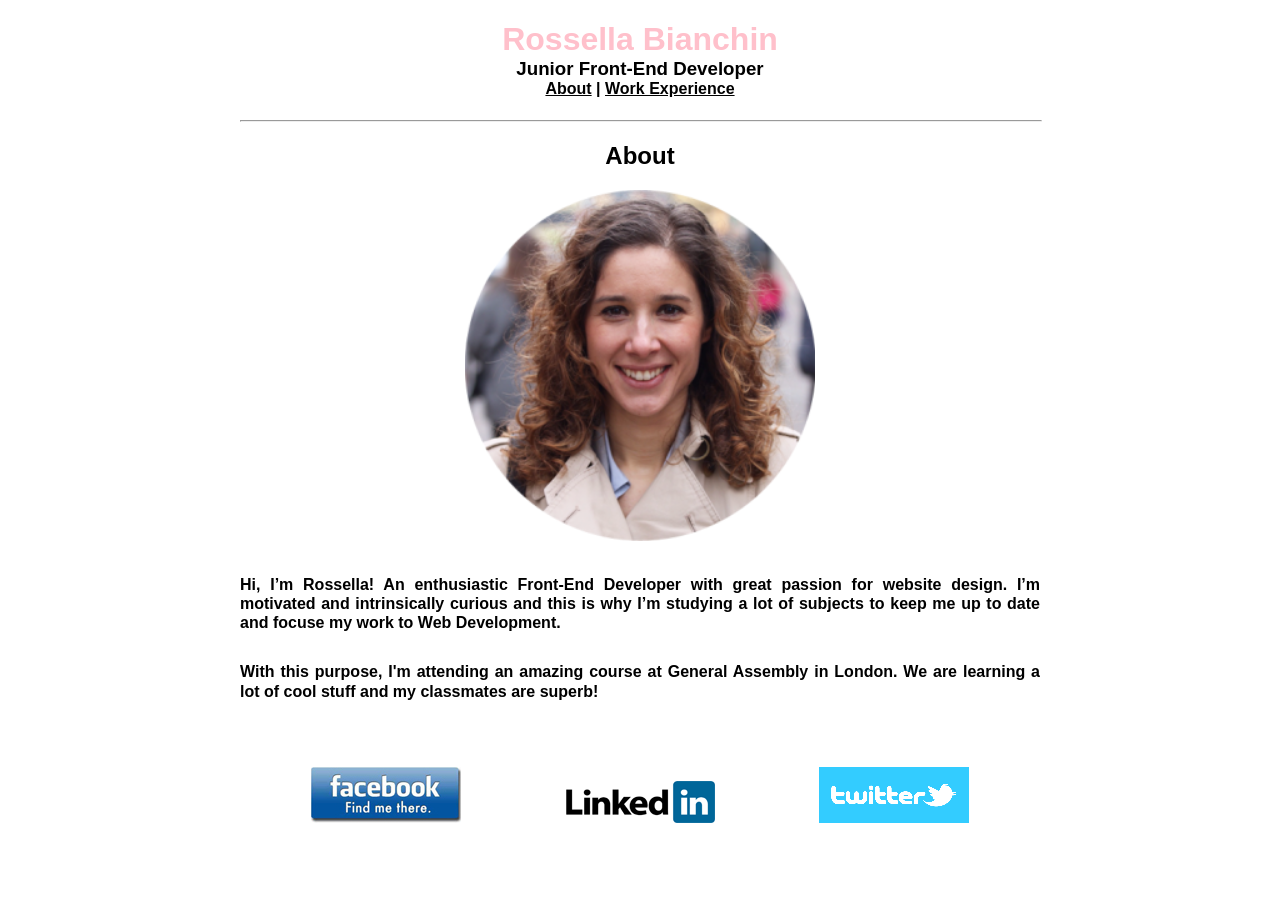
<file: projects/resumé/index.html>
<!doctype html>
<html lang="en">
  <head>
    <meta charset="utf-8">
    <title>Rossella Bianchin</title>

   <link rel="stylesheet" type="text/css" href="css/style.css">
  </head>
  <body>

  	<div id="content">
  		<header>
          <h1>Rossella Bianchin</h1>
  		    <h3>Junior Front-End Developer</h3>
  		    <h4><a href="index.html">About</a> | <a href="experience.html">Work Experience</a></h4>
      </header>  				
  		
  		<hr>

  		<H2>About</H2>

  		<img src="images/me.png" width="350">

  		<div id="main">
          <p>Hi, I’m Rossella! An enthusiastic Front-End Developer with great passion for website design. I’m motivated and intrinsically curious and this is why I’m studying a lot of subjects to keep me up to date and focuse my work to Web Development.</p>

          <p>With this purpose, I'm attending an amazing course at General Assembly in London. We are learning a lot of cool stuff and my classmates are superb!</p>
      </div>

      <div id="social">
        <a href="#"><img src="images/facebook.jpg"></a>
        <a href="#"><img src="images/logo-linkedin.png"></a>
        <a href="#"><img src="images/twitter-logo.png"></a>
      </div>  	

  		
  	</div>
  

  </body>
</html>
</file>
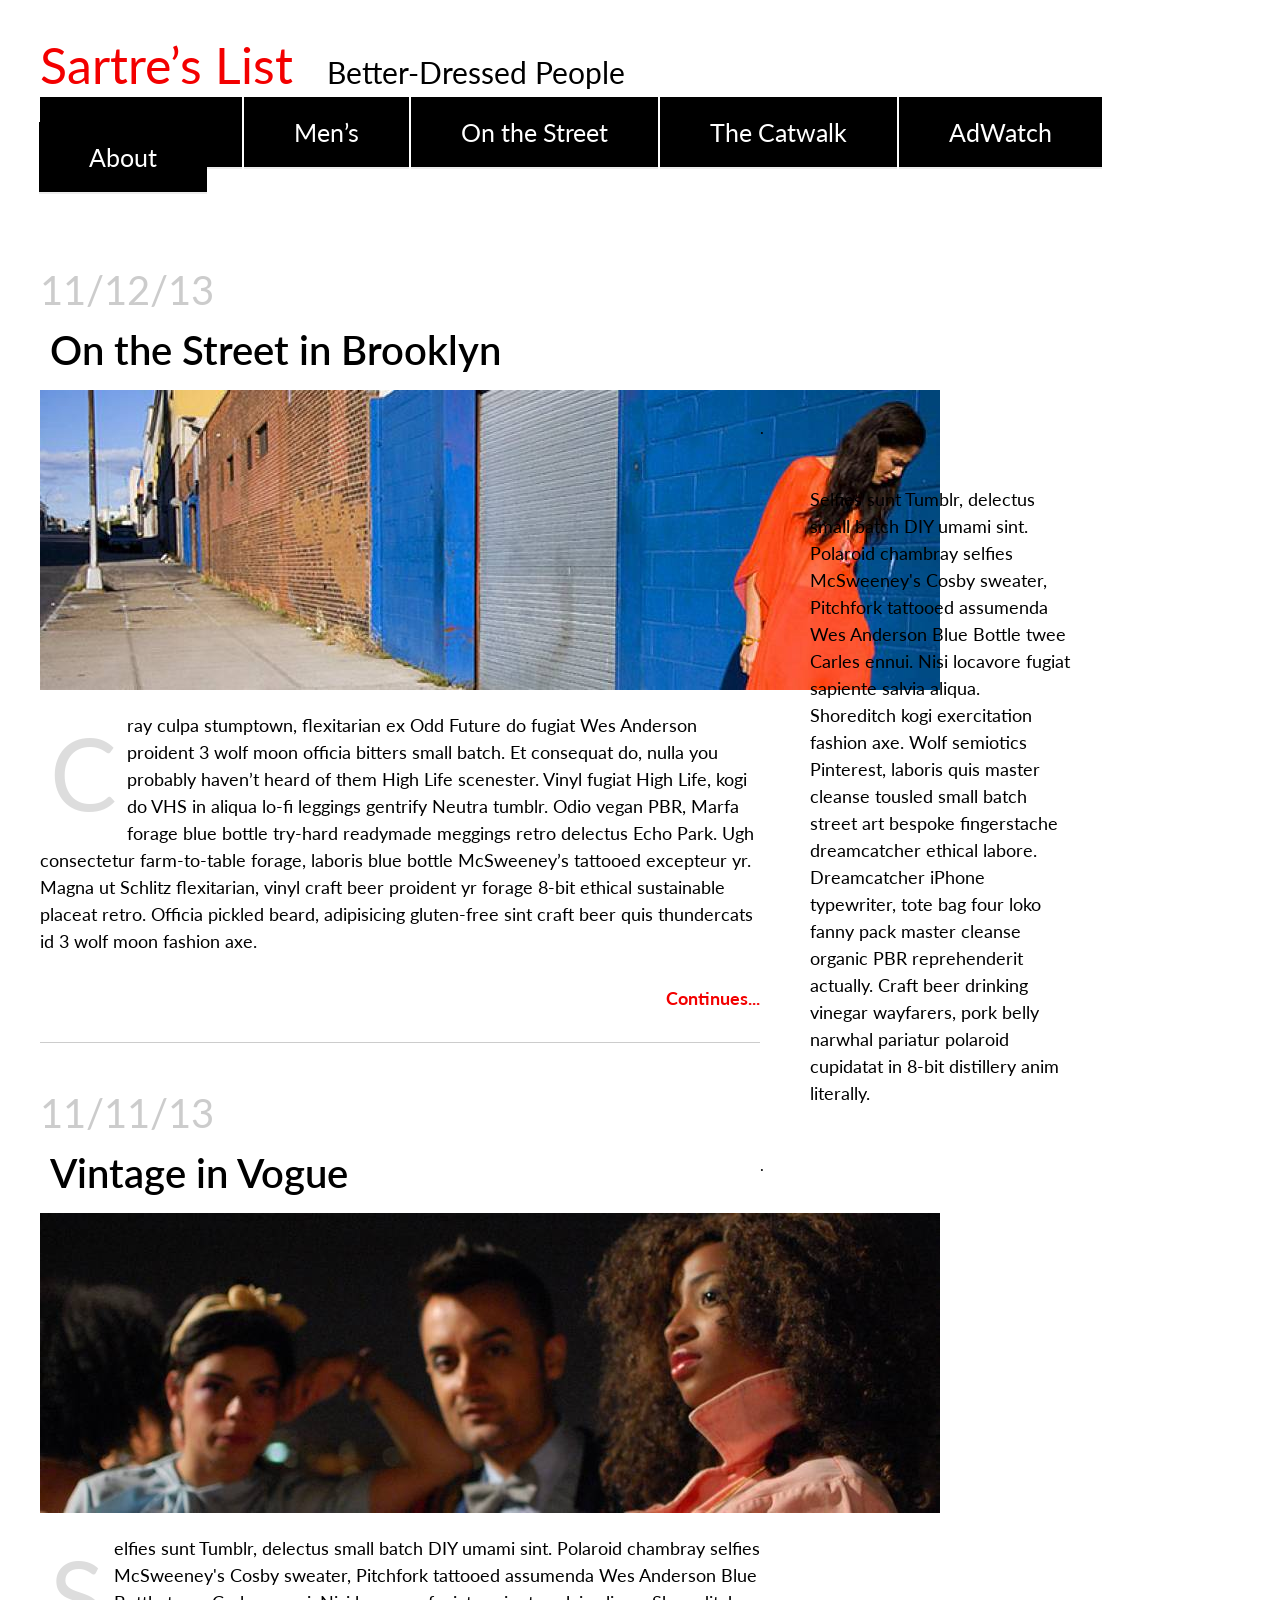
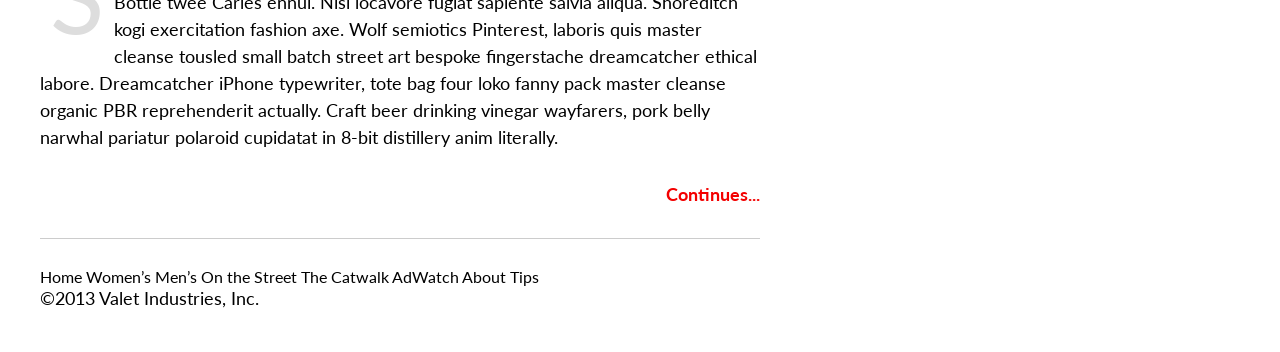
<file: week_2/manisha-rossella/index.html>
<!--Add CSS to the page. When complete it should look like Fashion_Blog.png
Do you see new tags? Look them up so you are growing your tag vocabulary. 
Bonus: Google <footer> </footer> tag and implement the page footer.
Add Google Fonts.
-->

<!doctype html>
<html lang="en-us">
<head>
	<meta charset="utf-8">
	<title>Sartre’s List</title>
	<link href='http://fonts.googleapis.com/css?family=Lato:300,700' rel='stylesheet' type='text/css'>
	<link rel="stylesheet" type="text/css" href="css/reset.css">
	<link rel="stylesheet" type="text/css" href="css/style.css">

</head>
<body>
	<header>
		<section>
			<span class="title"><a href="index.html">Sartre’s List</a></span> <span class="subtitle">Better-Dressed People</span>
		</section>
		<nav>
			<a href="#">Women’s</a>
			<a href="#">Men’s</a>
			<a href="#">On the Street</a>
			<a href="#">The Catwalk</a>
			<a href="#">AdWatch</a>
			<a href="#">About</a>
		</nav>
	</header>

	<section id="content">
	<article>
		<h3>11/12/13</h3>
		<h2><a href="#">On the Street in Brooklyn</a></h2>
		<img src="img/fashion_photo.jpeg">
		<p>Cray culpa stumptown, flexitarian ex Odd Future do fugiat Wes Anderson proident 3 wolf moon officia bitters small batch. Et consequat do, nulla you probably haven’t heard of them High Life scenester. Vinyl fugiat High Life, kogi do VHS in aliqua lo-fi leggings gentrify Neutra tumblr. Odio vegan PBR, Marfa forage blue bottle try-hard readymade meggings retro delectus Echo Park. Ugh consectetur farm-to-table forage, laboris blue bottle McSweeney’s tattooed excepteur yr. Magna ut Schlitz flexitarian, vinyl craft beer proident yr forage 8-bit ethical sustainable placeat retro. Officia pickled beard, adipisicing gluten-free sint craft beer quis thundercats id 3 wolf moon fashion axe.</p>
		<h4><a href="#">Continues...</a></h4>
	</article>

	<article>
		<h3>11/11/13</h3>
		<h2><a href="#">Vintage in Vogue</a></h2>
		<img src="img/fashion_photo2.jpeg">
		<p>Selfies sunt Tumblr, delectus small batch DIY umami sint. Polaroid chambray selfies McSweeney's Cosby sweater, Pitchfork tattooed assumenda Wes Anderson Blue Bottle twee Carles ennui. Nisi locavore fugiat sapiente salvia aliqua. Shoreditch kogi exercitation fashion axe. Wolf semiotics Pinterest, laboris quis master cleanse tousled small batch street art bespoke fingerstache dreamcatcher ethical labore. Dreamcatcher iPhone typewriter, tote bag four loko fanny pack master cleanse organic PBR reprehenderit actually. Craft beer drinking vinegar wayfarers, pork belly narwhal pariatur polaroid cupidatat in 8-bit distillery anim literally.</p>
		<h4><a href="#">Continues...</a></h4>
	</article>
	</section>

	<aside class="clearfix clear">
		<p>Selfies sunt Tumblr, delectus small batch DIY umami sint. Polaroid chambray selfies McSweeney's Cosby sweater, Pitchfork tattooed assumenda Wes Anderson Blue Bottle twee Carles ennui. Nisi locavore fugiat sapiente salvia aliqua. Shoreditch kogi exercitation fashion axe. Wolf semiotics Pinterest, laboris quis master cleanse tousled small batch street art bespoke fingerstache dreamcatcher ethical labore. Dreamcatcher iPhone typewriter, tote bag four loko fanny pack master cleanse organic PBR reprehenderit actually. Craft beer drinking vinegar wayfarers, pork belly narwhal pariatur polaroid cupidatat in 8-bit distillery anim literally.</p>
	</aside>
	
	<footer>
			<nav>
			<a href="#">Home</a>
			<a href="#">Women’s</a>
			<a href="#">Men’s</a>
			<a href="#">On the Street</a>
			<a href="#">The Catwalk</a>
			<a href="#">AdWatch</a>
			<a href="#">About</a>
			<a href="#">Tips</a>
		</nav>
		<p>&copy;2013 Valet Industries, Inc.</p>	
	</footer>

</body>
</html>
</file>
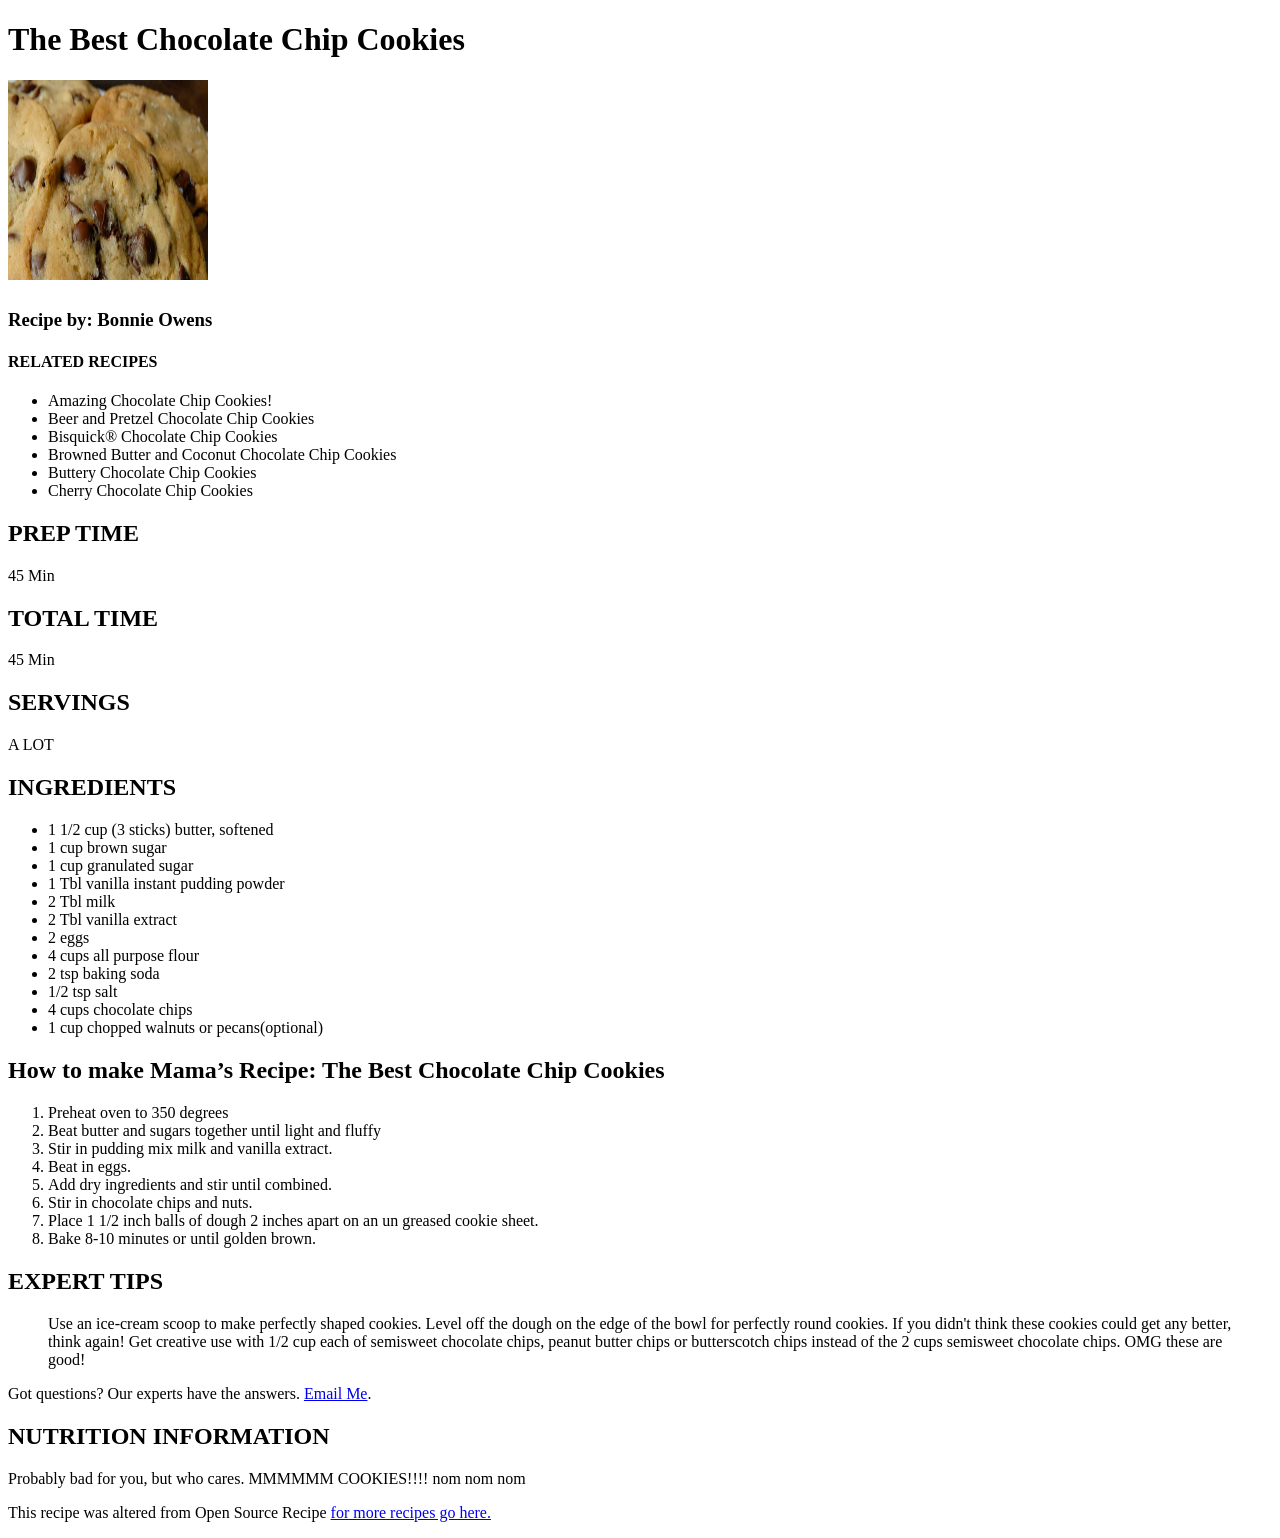
<file: week_1/lesson_01/completed_materials/cookie_recipe/index.html>
<!doctype html>
<html lang="en">
  <head>
    <meta charset="utf-8">
    <title>General Assembly Press Release</title>
  </head>
  <body>

    <h1>The Best Chocolate Chip Cookies<h1>
    <img src="cookies.jpg" height="200px" width="200px">

    <h3>Recipe by: Bonnie Owens<h3>

    <h4>RELATED RECIPES</h4>
    <ul>
    	<li>Amazing Chocolate Chip Cookies!</li>

    	<li>Beer and Pretzel Chocolate Chip Cookies</li>

    	<li>Bisquick&reg; Chocolate Chip Cookies</li>

    	<li>Browned Butter and Coconut Chocolate Chip Cookies</li>

    	<li>Buttery Chocolate Chip Cookies</li>

    	<li>Cherry Chocolate Chip Cookies</li>
    </ul>

    <h2>PREP TIME</h2>
    <p>45 Min</p>

    <h2>TOTAL TIME</h2>
    <p>45 Min</p>

    <h2>SERVINGS</h2>
    <p>A LOT</p>

    <h2>INGREDIENTS</h2>
    <ul>
    	<li>1 1/2 cup (3 sticks) butter, softened</li>
    	<li>1 cup brown sugar</li>
    	<li>1 cup granulated sugar</li>
    	<li>1 Tbl vanilla instant pudding powder</li>
    	<li>2 Tbl milk</li>
    	<li>2 Tbl vanilla extract</li>
    	<li>2 eggs</li>
    	<li>4 cups all purpose flour</li>
    	<li>2 tsp baking soda</li>
    	<li>1/2 tsp salt</li>
    	<li>4 cups chocolate chips</li>
    	<li>1 cup chopped walnuts or pecans(optional)</li>
    </ul>

    <h2>How to make Mama’s Recipe: The Best Chocolate Chip Cookies</h2>
    <ol>
    	<li>Preheat oven to 350 degrees</li>

    	<li>Beat butter and sugars together until light and fluffy</li>

    	<li>Stir in pudding mix milk and vanilla extract.</li>

    	<li>Beat in eggs.</li>

    	<li>Add dry ingredients and stir until combined.</li>

    	<li>Stir in chocolate chips and nuts.</li>

    	<li>Place 1 1/2 inch balls of dough 2 inches apart on an un greased cookie sheet.</li>

    	<li>Bake 8-10 minutes or until golden brown.</li>
    </ol>

    <h2>EXPERT TIPS</h2>
    <p>
      <blockquote>
        Use an ice-cream scoop to make perfectly shaped cookies. Level off the dough on the edge of the bowl for perfectly round cookies.
        If you didn't think these cookies could get any better, think again! Get creative use with 1/2 cup each of semisweet chocolate chips, peanut butter chips or butterscotch chips instead of the 2 cups semisweet chocolate chips. OMG these are good!
      </blockquote>
    </p>

    <p>Got questions? Our experts have the answers. <a href="mailto:me@fakeemail.com">Email Me</a>.</p>

    <h2>NUTRITION INFORMATION</h2>
    <p>Probably bad for you, but who cares. MMMMMM COOKIES!!!! nom nom nom</p>
    <p>This recipe was altered from Open Source Recipe <a href= "http://www.opensourcefood.com/people/Amanori/recipes/mamas-recipe-the-best-chocolate-chip-cookies">for more recipes go here.</a></p>

  </body>
</html>
</file>
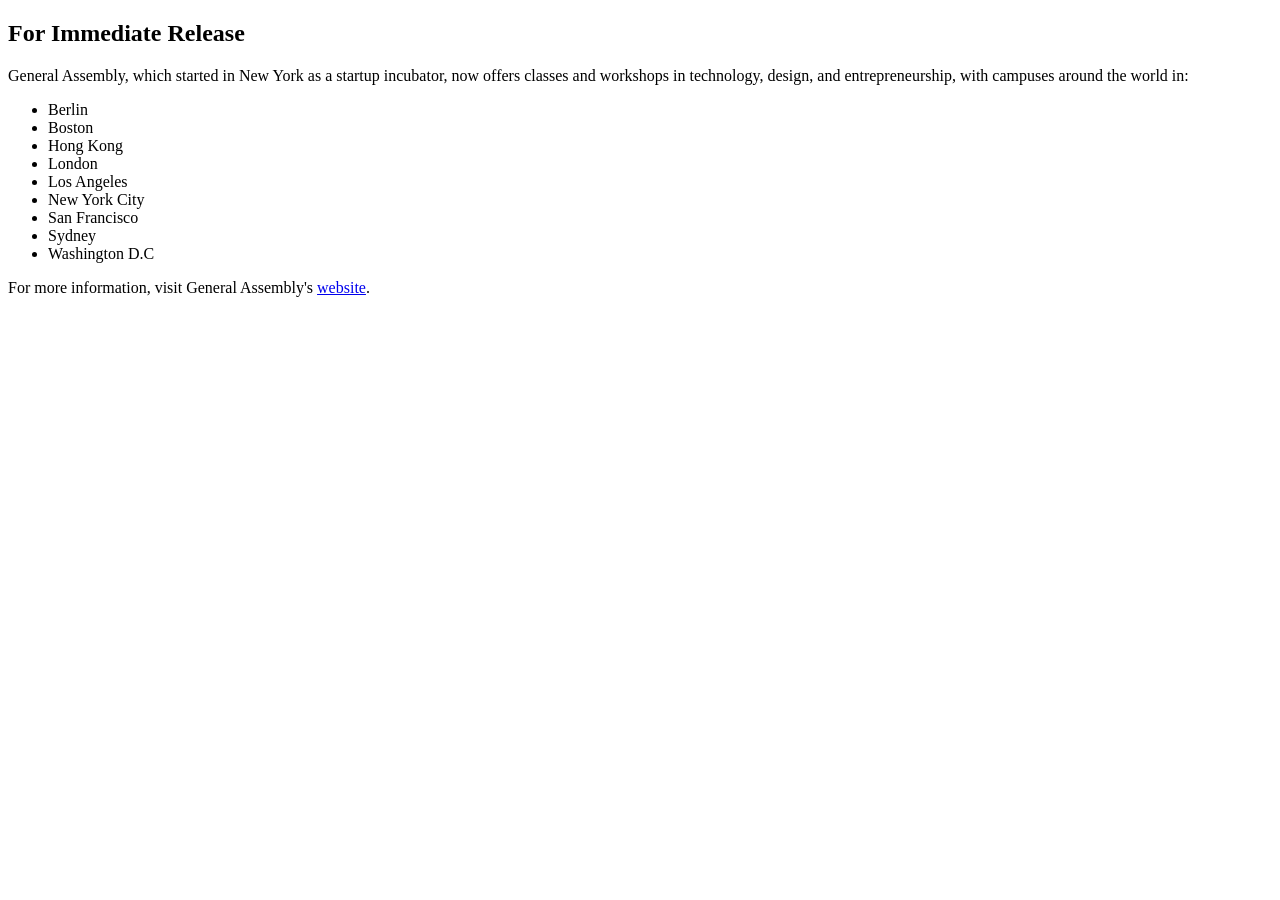
<file: week_1/lesson_01/completed_materials/ga_press_release/index.html>
<!doctype html>
<html lang="en">
	<head>
		<meta charset="utf-8">
		<title>General Assembly Press Release</title>
	</head>
	<body>

		<h2>For Immediate Release</h2>

		<p>General Assembly, which started in New York as a startup incubator, now offers classes and workshops in technology, design, and entrepreneurship, with campuses around the world in:</p>

		<ul>
			<li>Berlin</li>
			<li>Boston</li>
			<li>Hong Kong</li>
			<li>London</li>
			<li>Los Angeles</li>
			<li>New York City</li>
			<li>San Francisco</li>
			<li>Sydney</li>
			<li>Washington D.C</li>
		</ul>

		<p>For more information, visit General Assembly's <a href="https://generalassemb.ly/">website</a>.</p>

	</body>
</html>
</file>
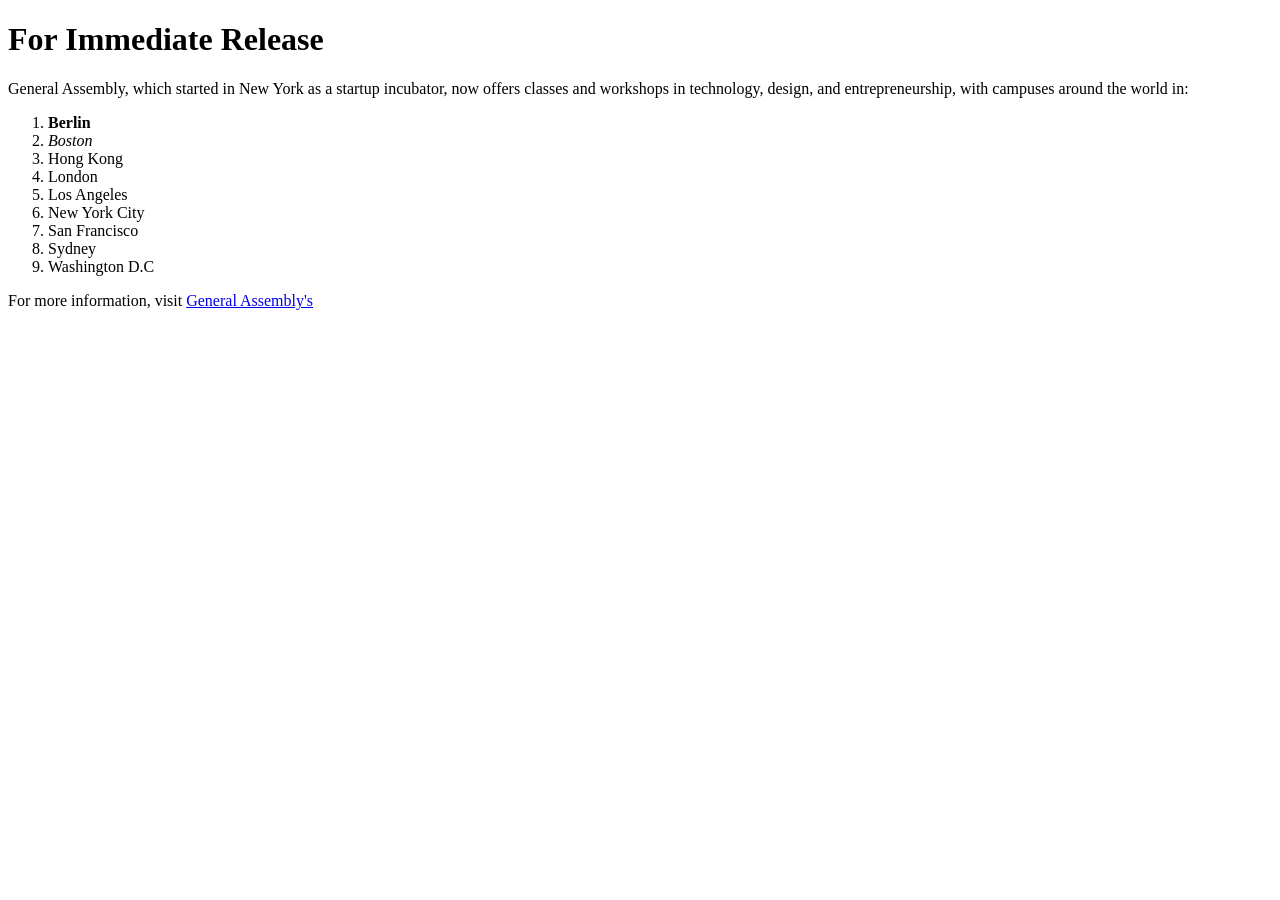
<file: week_1/lesson_01/materials/ga_press_release/index.html>
<!doctype html>
<html lang="en">
	<head>
		<meta charset="utf-8">
		<title>General Assembly Press Release</title>
	</head>
	<body>

		<h1>For Immediate Release</h1>

		<p>General Assembly, which started in New York as a startup incubator, now offers classes and workshops in technology, design, and entrepreneurship, with campuses around the world in: </p>

		<ol>
			<li>
				<strong>Berlin</strong>
			</li>
			<li>
				<em>Boston</em>
			</li>
			<li>Hong Kong</li>
			<li>London</li>
			<li>Los Angeles</li>
			<li>New York City</li>
			<li>San Francisco</li>
			<li>Sydney</li>
			<li>Washington D.C</li>
		</ol>




		<p>For more information, visit <a href="http://google.com">General Assembly's</a></p>

	</body>
</html>
</file>
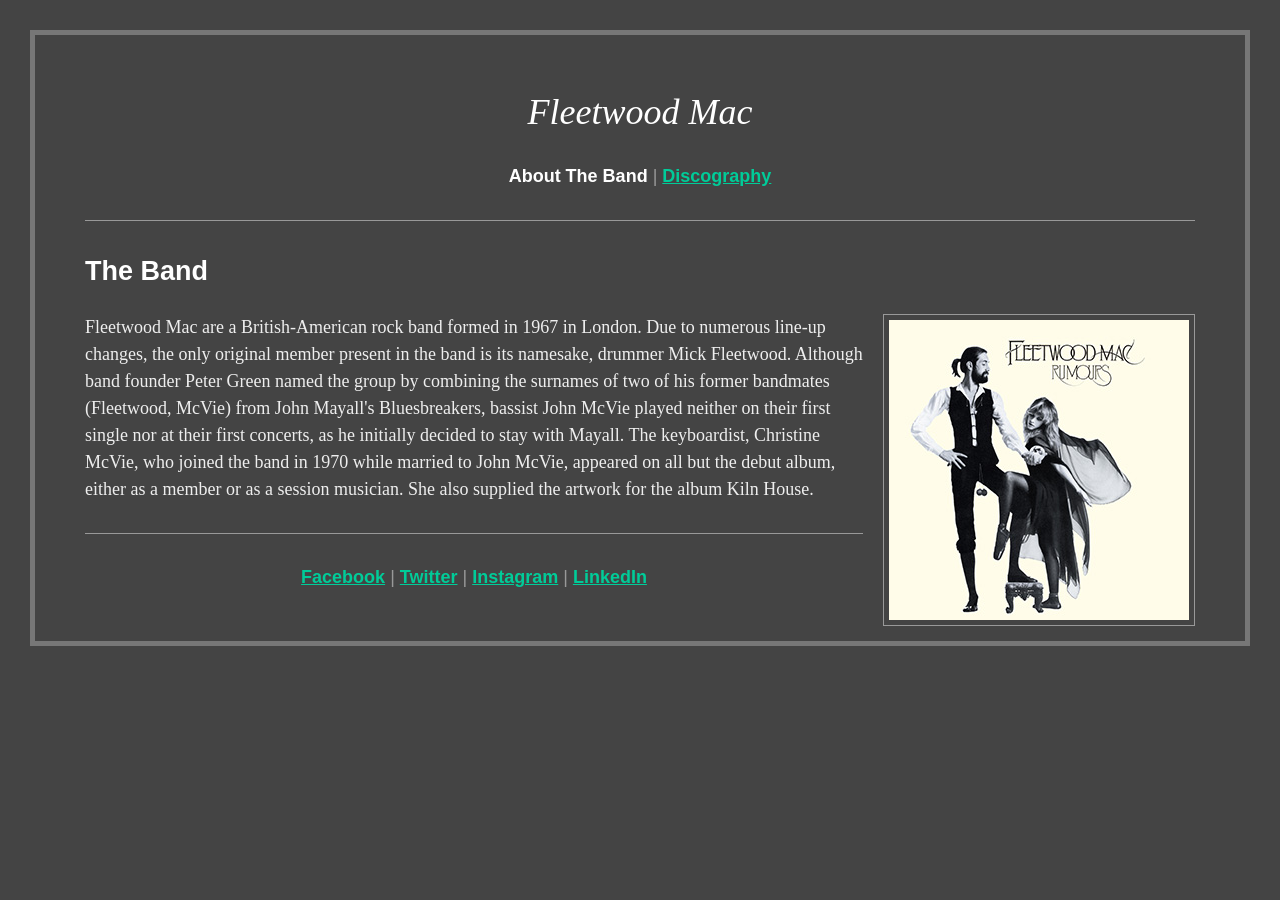
<file: week_1/lesson_02/completed_materials/fleetwood_mac/index.html>
<!doctype html>
<html>
	<head>
		<meta charset="utf-8">
		<title>Fleetwood Mac</title>
		<link rel="stylesheet" href="css/style.css">
	</head>
	<body>

		<h1>Fleetwood Mac</h1>

		<nav>
			<strong>About The Band</strong>
			|
			<a href="discography.html">Discography</a>
		</nav>

		<hr>

		<h2>The Band</h2>

		<img src="images/rumours.jpg" alt="Fleetwood Mac's Rumours">

		<p>Fleetwood Mac are a British-American rock band formed in 1967 in London. Due to numerous line-up changes, the only original member present in the band is its namesake, drummer Mick Fleetwood. Although band founder Peter Green named the group by combining the surnames of two of his former bandmates (Fleetwood, McVie) from John Mayall's Bluesbreakers, bassist John McVie played neither on their first single nor at their first concerts, as he initially decided to stay with Mayall. The keyboardist, Christine McVie, who joined the band in 1970 while married to John McVie, appeared on all but the debut album, either as a member or as a session musician. She also supplied the artwork for the album Kiln House.</p>

		<hr>

		<nav>
			<a href="http://facebook.com/">Facebook</a>
			|
			<a href="http://twitter.com/">Twitter</a>
			|
			<a href="http://instagram.com/">Instagram</a>
			|
			<a href="http://linkedin.com/">LinkedIn</a>
		</nav>

	</body>
</html>
</file>
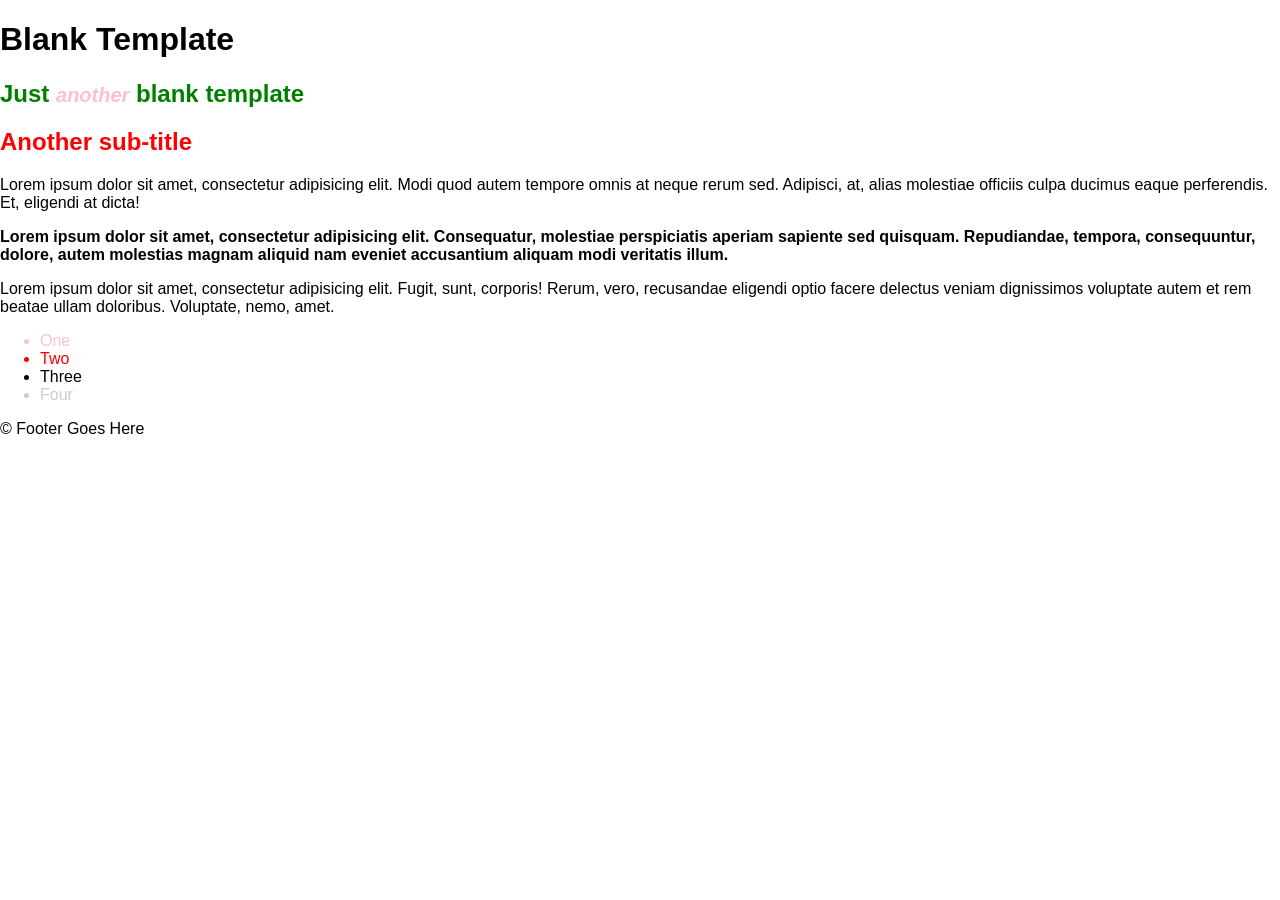
<file: week_2/lesson_03/starter_code/nested-selectors/index.html>
<!DOCTYPE html>
<html lang="en">
	<head>
    	<meta charset="utf-8">
    	<meta name="description" content="Your description goes here">
    	<meta name="keywords" content="one, two, three">
	
		<title>Blank Template</title>
		
		<!-- external CSS link -->
		<link rel="stylesheet" href="css/normalize.css">
		<link rel="stylesheet" href="css/style.css">

	</head>
	<body>
		<div id="container">
			<header>
				<h1>Blank Template</h1>
				<h2>Just <em>another</em> blank template</h2>
			</header>
			
			<div id="main">
				<h2>Another sub-title</h2>
				<p>Lorem ipsum dolor sit amet, consectetur adipisicing elit. Modi quod autem tempore omnis at neque rerum sed. Adipisci, at, alias molestiae officiis culpa ducimus eaque perferendis. Et, eligendi at dicta!</p>
			</div><!--#main-->

			<aside>
				<p>Lorem ipsum dolor sit amet, consectetur adipisicing elit. Consequatur, molestiae perspiciatis aperiam sapiente sed quisquam. Repudiandae, tempora, consequuntur, dolore, autem molestias magnam aliquid nam eveniet accusantium aliquam modi veritatis illum.</p>
			</aside>

			<p>Lorem ipsum dolor sit amet, consectetur adipisicing elit. Fugit, sunt, corporis! Rerum, vero, recusandae eligendi optio facere delectus veniam dignissimos voluptate autem et rem beatae ullam doloribus. Voluptate, nemo, amet.</p>

			<ul>
				<li>One</li>
				<li>Two</li>
				<li>Three</li>
				<li>Four</li>
			</ul> 	
			
			<footer>
				&copy; Footer Goes Here
			</footer>
		</div><!-- #container --> 
	</body>
</html>
</file>
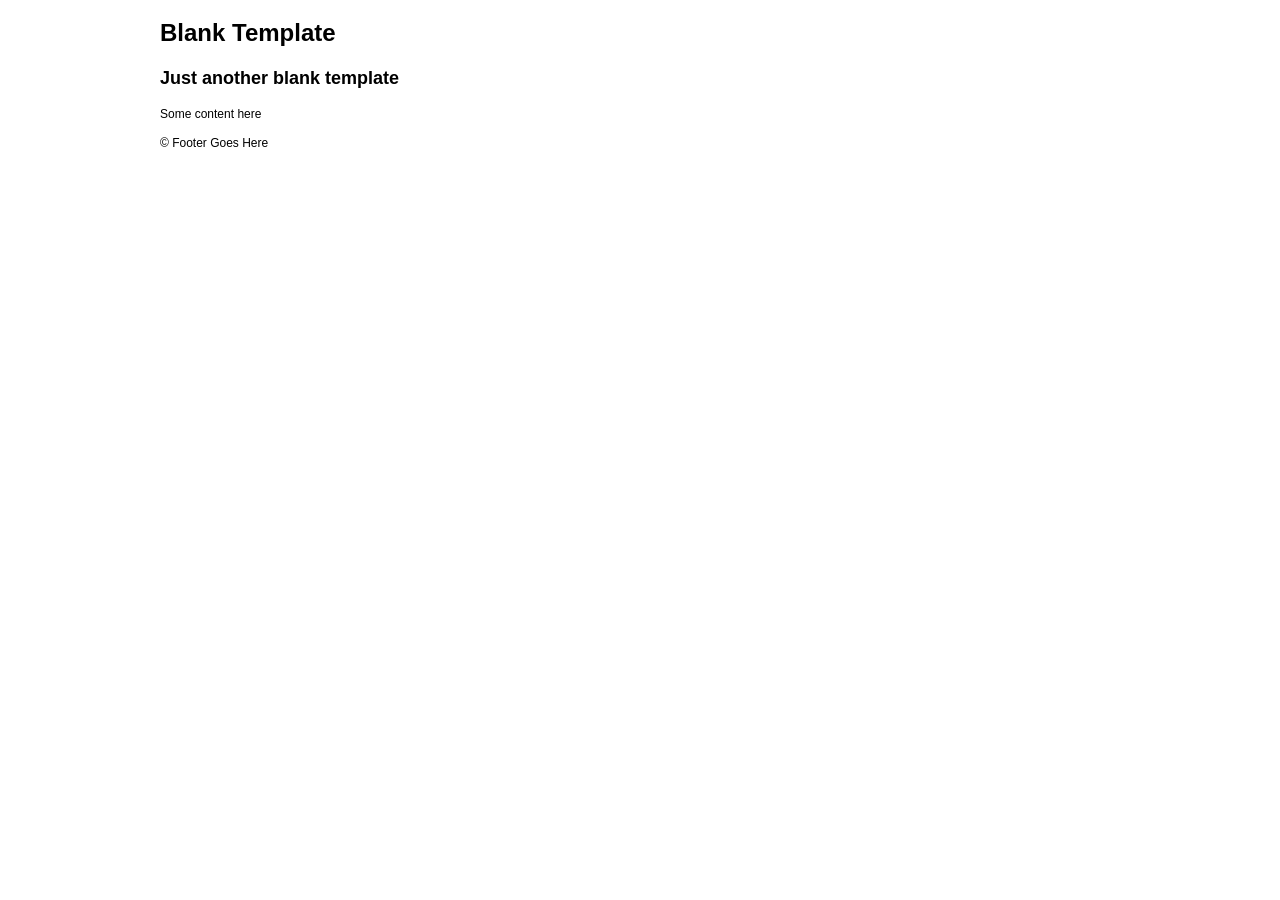
<file: week_2/lesson_03/starter_code/template/index.html>
<!DOCTYPE html>
<html lang="en">
	<head>
    	<meta charset="utf-8">
    	<meta name="description" content="Your description goes here">
    	<meta name="keywords" content="one, two, three">
	
		<title>Blank Template</title>
		
		<!-- external CSS link -->
		<link rel="stylesheet" href="css/normalize.css"><!-- cross-browser -->
<!-- 		<link rel="stylesheet" href="css/reset.css">
 -->		
		<link rel="stylesheet" href="css/style.css">

	</head>
	<body>
		<div id="container">
			<header>
				<h1>Blank Template</h1>
				<h2>Just another blank template</h2>
			</header>
			
			<div id="main">
				<p>Some content here</p>
			</div><!--#main--> 	
			
			<footer>
				&copy; Footer Goes Here
			</footer>
		</div><!-- #container --> 
	</body>
</html>
</file>
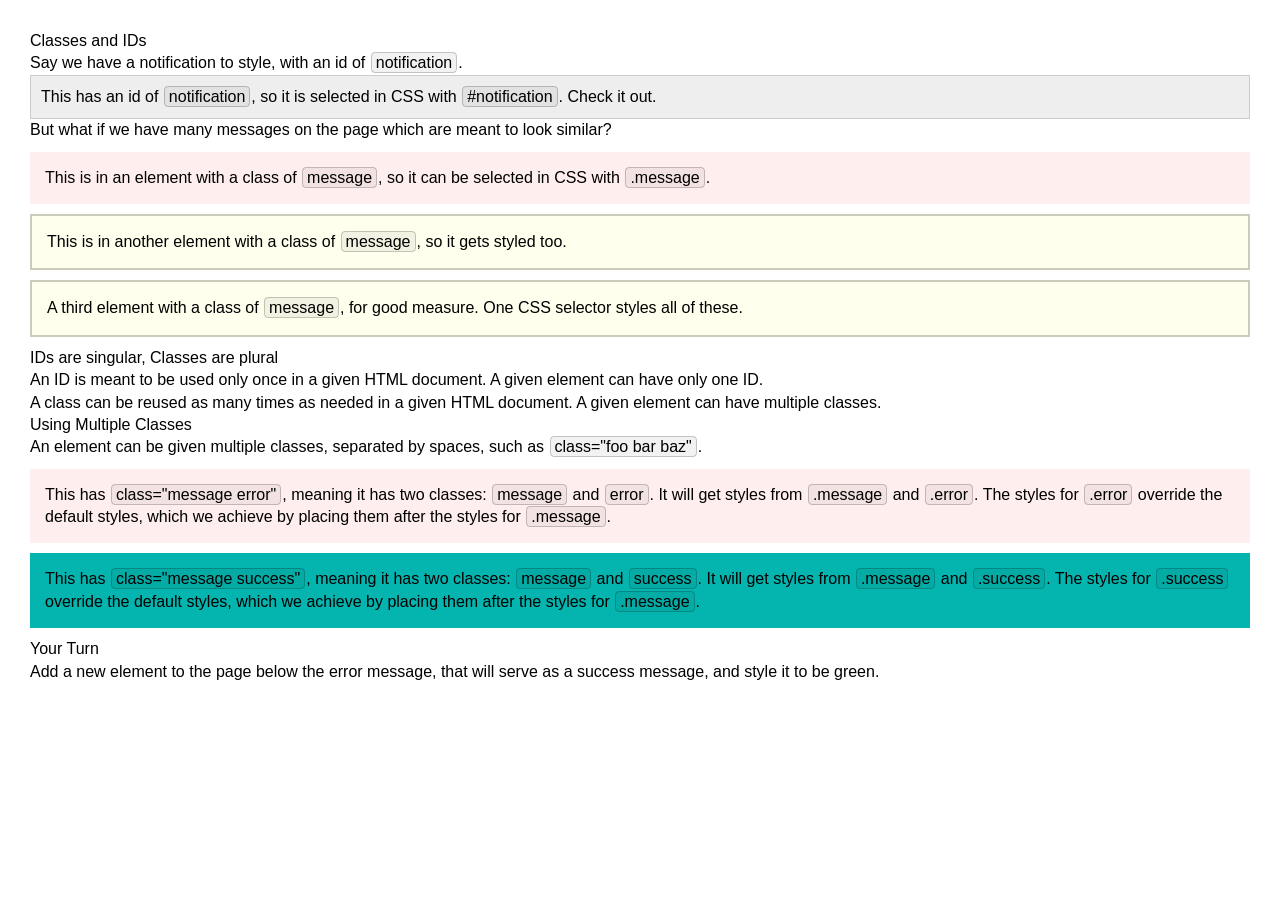
<file: week_2/lesson_04/class/01-classes-ids/index.html>
<!DOCTYPE html>
<html lang="en">
	<head>
  	<meta charset="utf-8">
  	<meta name="description" content="Classes &amp; IDs<">

		<title>Classes &amp; IDs</title>

		<link rel="stylesheet" href="css/reset.css">
		<link rel="stylesheet" href="css/style.css">
	</head>
	<body>

		<h1>Classes and IDs</h1>
		<p>Say we have a notification to style, with an id of <code>notification</code>.<p>

		<div id="notification">
		  This has an <strong>id</strong> of <code>notification</code>, so it is selected in CSS with <code>#notification</code>. Check it out.
		</div>

		<p>But what if we have many messages on the page which are meant to look similar?</p>

		<div class="message error">
		  This is in an element with a <strong>class</strong> of <code>message</code>, so it can be selected in CSS with <code>.message</code>.
		</div>

		<div class="message">
		  This is in another element with a <strong>class</strong> of <code>message</code>, so it gets styled too.
		</div>

		<div class="message">
		  A third element with a <strong>class</strong> of <code>message</code>, for good measure. One CSS selector styles all of these.
		</div>

		<h2>IDs are singular, Classes are plural</h2>
		<p>An ID is meant to be used only once in a given HTML document. A given element can have only one ID.</p>
		<p>A class can be reused as many times as needed in a given HTML document. A given element can have multiple classes.</p>

		<h2>Using Multiple Classes</h2>
		<p>An element can be given multiple classes, separated by spaces, such as <code>class="foo bar baz"</code>.</p>

		<div class="message error">
		  This has <code>class="message error"</code>, meaning it has two classes: <code>message</code> and <code>error</code>. It will get styles from <code>.message</code> and <code>.error</code>. The styles for <code>.error</code> override the default styles, which we achieve by placing them after the styles for <code>.message</code>.
		</div>

		<div class="message success">
		  This has <code>class="message success"</code>, meaning it has two classes: <code>message</code> and <code>success</code>. It will get styles from <code>.message</code> and <code>.success</code>. The styles for <code>.success</code> override the default styles, which we achieve by placing them after the styles for <code>.message</code>.
		</div>

		<h2>Your Turn</h2>
		<p>Add a new element to the page below the error message, that will serve as a success message, and style it to be green.</p>

	</body>
</html>
</file>
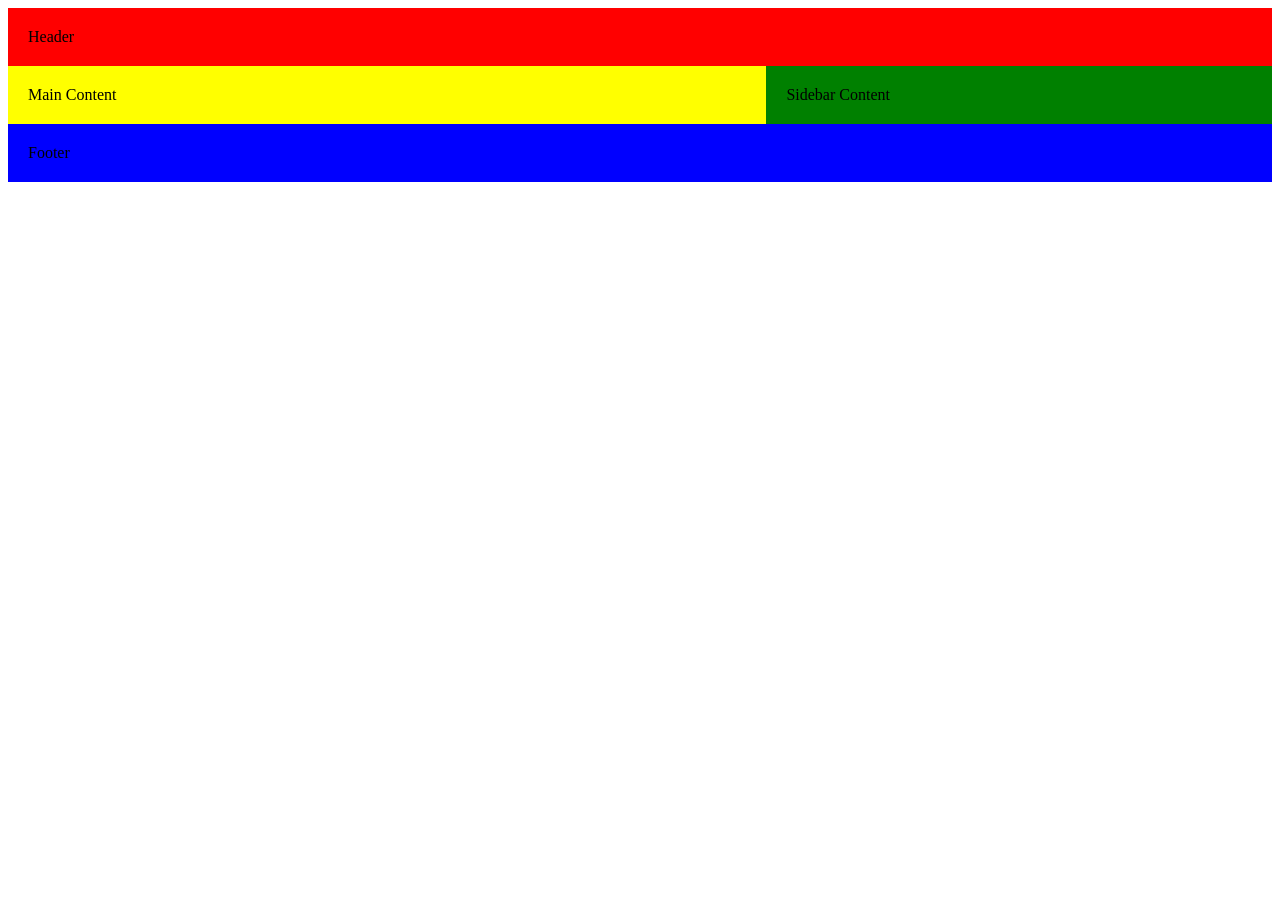
<file: week_2/lesson_04/class/02-floating/index.html>
<html>
	<head>
		<meta charset="utf-8">
	    <meta name="description" content="Your description goes here">
	    <meta name="keywords" content="one, two, three">

		<title>Floating</title>

		<link rel="stylesheet" href="css/style.css">
		
	</head>

	<body>
		<header>
		    Header
		</header>

		<section id="main">
		    Main Content
		</section>

		<aside>
		    Sidebar Content
		</aside>

		<footer>
		    Footer
		</footer>
	</body>
</html>
</file>
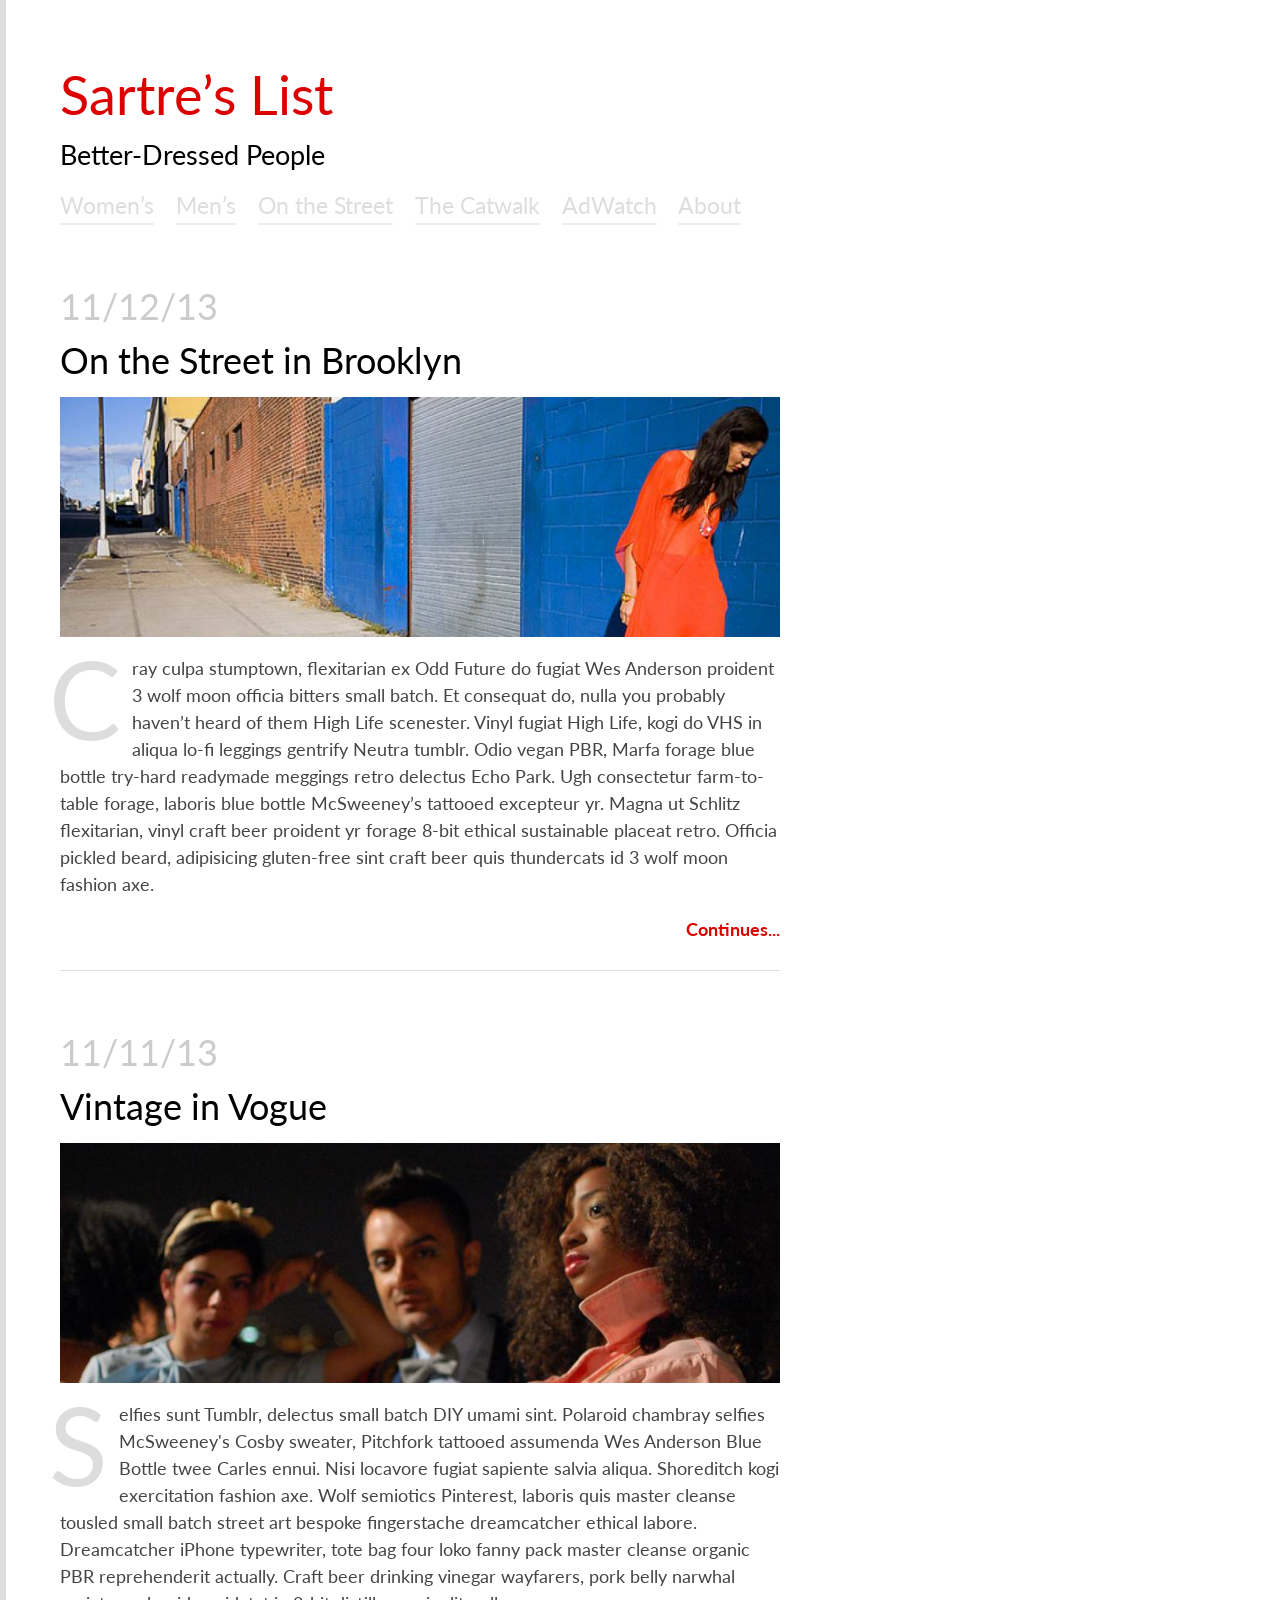
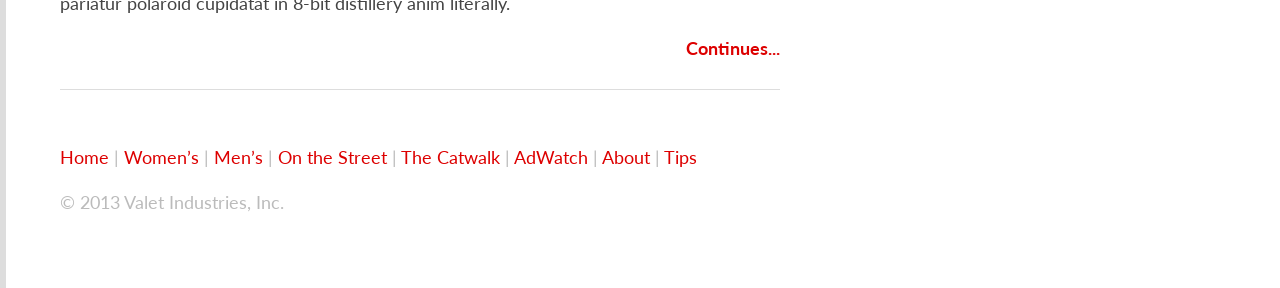
<file: week_2/lesson_04/class/fashion-blog-part1-COMPLETED/index.html>
<!doctype html>
<html lang="en-us">
<head>
	<meta charset="utf-8">
	<title>Sartre’s List</title>
	<link href='http://fonts.googleapis.com/css?family=Lato:300,700,300italic,700italic' rel='stylesheet' type='text/css'>
	<link rel="stylesheet" href="css/main.css">
</head>
<body>
	<header>
		<h1><a href="index.html">Sartre’s List</a></h1>
		<h2>Better-Dressed People</h2>
		<nav>
			<a href="#">Women’s</a>
			<a href="#">Men’s</a>
			<a href="#">On the Street</a>
			<a href="#">The Catwalk</a>
			<a href="#">AdWatch</a>
			<a href="#">About</a>
		</nav>
	</header>
	<article>
		<h3>11/12/13</h3>
		<h2><a href="#">On the Street in Brooklyn</a></h2>
		<img src="img/fashion_photo.jpeg">
		<p>Cray culpa stumptown, flexitarian ex Odd Future do fugiat Wes Anderson proident 3 wolf moon officia bitters small batch. Et consequat do, nulla you probably haven’t heard of them High Life scenester. Vinyl fugiat High Life, kogi do VHS in aliqua lo-fi leggings gentrify Neutra tumblr. Odio vegan PBR, Marfa forage blue bottle try-hard readymade meggings retro delectus Echo Park. Ugh consectetur farm-to-table forage, laboris blue bottle McSweeney’s tattooed excepteur yr. Magna ut Schlitz flexitarian, vinyl craft beer proident yr forage 8-bit ethical sustainable placeat retro. Officia pickled beard, adipisicing gluten-free sint craft beer quis thundercats id 3 wolf moon fashion axe.</p>
		<h4><a href="#">Continues...</a></h4>
	</article>
	<article>
		<h3>11/11/13</h3>
		<h2><a href="#">Vintage in Vogue</a></h2>
		<img src="img/fashion_photo2.jpeg">
		<p>Selfies sunt Tumblr, delectus small batch DIY umami sint. Polaroid chambray selfies McSweeney's Cosby sweater, Pitchfork tattooed assumenda Wes Anderson Blue Bottle twee Carles ennui. Nisi locavore fugiat sapiente salvia aliqua. Shoreditch kogi exercitation fashion axe. Wolf semiotics Pinterest, laboris quis master cleanse tousled small batch street art bespoke fingerstache dreamcatcher ethical labore. Dreamcatcher iPhone typewriter, tote bag four loko fanny pack master cleanse organic PBR reprehenderit actually. Craft beer drinking vinegar wayfarers, pork belly narwhal pariatur polaroid cupidatat in 8-bit distillery anim literally.</p>
		<h4><a href="#">Continues...</a></h4>
	</article>
	<footer>
		<nav>
			<a href="index.html">Home</a>
			|
			<a href="#">Women’s</a>
			|
			<a href="#">Men’s</a>
			|
			<a href="#">On the Street</a>
			|
			<a href="#">The Catwalk</a>
			|
			<a href="#">AdWatch</a>
			|
			<a href="#">About</a>
			|
			<a href="#">Tips</a>
		</nav>
		<p>&copy; 2013 Valet Industries, Inc.</p>
	</footer>
<script>document.write('<script src="http://' + (location.host || 'localhost').split(':')[0] + ':35729/livereload.js?snipver=1"></' + 'script>')</script>
</body>
</html>
</file>
<file: projects/resumé/css/style.css>
body {
	font-family: "Trebuchet MS",Helvetica,Jamrul,sans-serif;
		font-weight: normal;
}
#content {
	width: 800px;
	margin: 0 auto;
	text-align: center;
}

header h1 {
	color: pink;
}


header h3, h4 {
	text-align: center;
}


h2 {
	text-align: center;
}



h1, h3 {
	margin-bottom:0;
}

h3, h4 {
	margin-top: 0;
}

a {
	color: #000;
}

hr {
	width: 800px;
}


#main p {
	font-weight: bold;
	margin-top: 30px;
	text-align: justify;
	line-height: 1.2;
}


#social img {
		margin: 50px;
}

ul li {
	text-align: left;
}
</file>
<file: week_2/manisha-rossella/css/style.css>
/* 
Project Name: Blank Template
Client: Your Client
Author: Your Name
Developer @GA in NYC
*/


/******************************************
/* SETUP                   
/*******************************************/

/* Box Model Hack */
* {
     -moz-box-sizing: border-box; /* Firefox */
     -webkit-box-sizing: border-box; /* Safari/Chrome/iOS/Android */
     box-sizing: border-box; /* IE */
}

.clearfix:before,
.clearfix:after {
     content: ".";
     display: table;
}

.clear:after {
     clear: both;
}

body {
     font-family: "Lato", sans-serif;
     margin: 40px;
}

a {
     text-decoration: none;
     color: #000;
}

header a {
     color: #f30000;
}

section {
     margin-bottom: 30px;
}

.title {
     font-size: 50px;
     color: #f30000;
     padding-right: 30px;
}

.subtitle {
     font-size: 30px;
}

header nav a {
     font-size: 25px;
     color: #fff;
     background-color: #000;
     border-bottom: 2px solid #ececec;
     margin: 30px -1px;
     padding: 20px 50px;
}

header nav {
     clear: both;
}

header nav a:first-child {    
     margin-left: 0;
}


header h1, h2 {
     font-weight: 550;
     padding: 10px 0 10px 0;
     float: left;
}

article {
     border-bottom: 1px solid #ccc;
}

article h2 {
     font-weight: 575;
     font-size: 40px;
     margin: 10px;
}

article h3 {
     color: #ccc;
     font-size: 40px;
     margin: 50px 0 0 0;
}

article h4 {
     text-align: right;
     padding: 30px 0;
}

article h4 a {
     color: #f30000;
     font-weight: bold;
}

p, h4 a {
     font-size: 18px;
     line-height: 1.5;
}

article img { 
     margin-bottom: 20px;
}

article p:first-letter {
     float: left;
     font-size: 100px;
     line-height: 1;
     color: #DDD;
     padding: 10px;
    }

#content {
     float: left;
     width: 60%;
     margin-top: 50px;
}


/* SIDEBAR */
aside {
     float: right;
     width: 40%;
     margin-top: 250px; 
}

aside p {
     width: 75%;
     padding: 50px;
}

footer {
     clear: both;
}
</file>
<file: week_1/lesson_02/completed_materials/fleetwood_mac/css/style.css>
body {
	font-family: sans-serif;
	font-size: 18px;
	line-height: 1.5;
	margin: 30px;
	border: 5px solid #777777;
	padding: 50px;
	background: #444444;
	color: #EEEEEE;
}

a {
	font-weight: bold;
	color: #00CC99;
}

small {
	color: #BBBBBB;
}

strong {
	color: #FFFFFF;
}

h1 {
	font-family: Georgia, serif;
	font-weight: normal;
	text-align: center;
	color: #FFFFFF;
	font-style: italic;
	margin-top: 0;
}

h2 {
	color: #FFFFFF;
}

h3 {
	font-size: 18px;
	color: #BBBBBB;
	text-transform: uppercase;
	letter-spacing: 2px;
	margin-top: 42px;
}

h4 {
	font-weight: normal;
	margin-bottom: 0;
}

p {
	font-family: Georgia, serif;
	margin-top: 0;
	margin-bottom: 27px;
}

ul {
	list-style: square;
}

ul p {
	color: #BBBBBB;
}

hr {
	border: none;
	border-top: 1px solid #999999;
	margin: 30px 0;
}

img {
	float: right;
	margin-left: 20px;
	margin-bottom: 20px;
	border: 1px solid #999999;
	padding: 5px;
}

nav {
	color: #999999;
	text-align: center;
}
</file>
<file: week_2/lesson_03/starter_code/nested-selectors/css/style.css>
*{
  -moz-box-sizing:border-box; /* Firefox*/
  -webkit-box-sizing:border-box; /* Chrome - Safari*/
  box-sizing:border-box; /* IE*/
}

h2 {
	color: red;
}
header h2 {
	color: green;
}

aside p {
	font-weight: bold;
}

header h2 em {
	font-weight: bold;
	color: pink;
	font-size: 20px;
}

/*li:first-of-type {
	color: pink;
	}*/

	ul li:first-child{
		color: pink;
	}

	ul li:nth-of-type(even) { /*ogni 2 della lista 2/4/6/8*/
		color: red;
	}

	ul li:nth-of-type(2) { /*solo il numero 2 della lista ha lo stile*/
		color: red;
	}


	/*ul li:nth-of-type(2) {
		color: teal;
	}*/

	ul li:last-child {
		color: #ccc;
	}
</file>
<file: week_2/lesson_03/starter_code/template/css/style.css>
/* 
Project Name: Blank Template
Client: Your Client
Author: Your Name
Developer @GA in NYC
*/


/******************************************
/* SETUP                   
/*******************************************/

/* Box Model Hack */
* {
     -moz-box-sizing: border-box; /* Firexfox */
     -webkit-box-sizing: border-box; /* Safari/Chrome/iOS/Android */
     box-sizing: border-box; /* IE */
}

/* Clear fix hack */
.clearfix:after {
     content: ".";
     display: block;
     clear: both;
     visibility: hidden;
     line-height: 0;
     height: 0;
}

.clear {
	clear: both;
}

.alignright {
	float: right; 
	padding: 0 0 10px 10px; /* note the padding around a right floated image */
}

.alignleft {
	float: left; 
	padding: 0 10px 10px 0; /* note the padding around a left floated image */
}

/******************************************
/* BASE STYLES                   
/*******************************************/

body {
     color: #000;
     font-size: 12px;
     line-height: 1.4;
     font-family: Helvetica, Arial, sans-serif;
}


/******************************************
/* LAYOUT                   
/*******************************************/

/* Center the container */
#container {
	width: 960px;
	margin: auto;
}

header {

}

footer {

}

/******************************************
/* ADDITIONAL STYLES                   
/*******************************************/
</file>
<file: week_2/lesson_04/class/01-classes-ids/css/style.css>
body {
  font-family: sans-serif;
  line-height: 1.4;
  margin: 30px;
}

code {
  background: rgba(0,0,0,.05);
  padding: 1px 4px;
  border: 1px solid rgba(0,0,0,.2);
  border-radius: 4px;
  margin: 0 1px;
  white-space: nowrap;
}

#notification {
	background: #eee;
	padding: 10px;
	border: 1px solid #ccc;
}

.message {
	background: #ffe;
	padding: 15px;
	border: 2px solid #ccb;
	margin: 10px 0;
}


.error {
	background: #fee;
	border: #c66;
}

.success {
	background: #04B4AE;
	border: #045FB4;
}
</file>
<file: week_2/lesson_04/class/02-floating/css/style.css>
header, 
#main, 
aside, 
footer {
  padding: 20px;
  box-sizing: border-box;
}

header {
  background: red;
}
#main {
  background: yellow;
  width: 60%;
  float: left;
}
aside {
  background: green;
  width: 40%;
  float: right;
}
footer {
  background: blue;
  clear: both;
}
</file>
<file: week_2/lesson_04/class/fashion-blog-part1-COMPLETED/css/main.css>
body {
	margin: 0;
	padding: 3em;
	font-family: 'Lato', sans-serif;
	font-size: 18px;
	line-height: 1.5;
	background: #FFF;
	color: #444;
	max-width: 40em;
	border-left: 6px solid #DDD;
}

a {
	color: #D00;
	text-decoration: none;
	-webkit-transition: all 300ms;
}
a:hover {
	color: #A00;
}

h1, h2, h3, h4, h5, h6 {
	margin: 0;
	padding: 0;
}

h1 {
	font-size: 3em;
	font-weight: normal;
}

h2 {
	font-size: 2em;
	font-weight: normal;
	color: black;
	margin: 0;
	padding: 0;
}
h2 a {
	color: inherit;
}
h2 a:hover {
	color: #D00;
}

h3 {
	font-size: 2em;
	font-weight: normal;
	color: #CCC;
	margin: 0;
	padding: 0;
}

h4 {
	text-align: right;
}

img {
	display: block;
	margin: 10px 0;
	max-width: 100%;
}


header h2 {
	font-size: 1.5em;
	margin-bottom: .5em;
}

footer {
	color: #BBB;
}

header nav a {
	display: inline-block;
	font-size: 1.25em;
	margin-right: .75em;
	color: #DDD;
	border-bottom: 2px solid #EEE;
}
header nav a:hover {
	color: black;
	border-bottom-color: #BBB;
}

article {
	border-bottom: 1px solid #DDD;
	margin: 3em 0;
	padding-bottom: 1.5em;
}
article p:first-letter {
	float: left;
	font-size: 6em;
	line-height: 1;
	color: #DDD;
	margin: -.1em .1em 0 -.1em;
}
</file>
